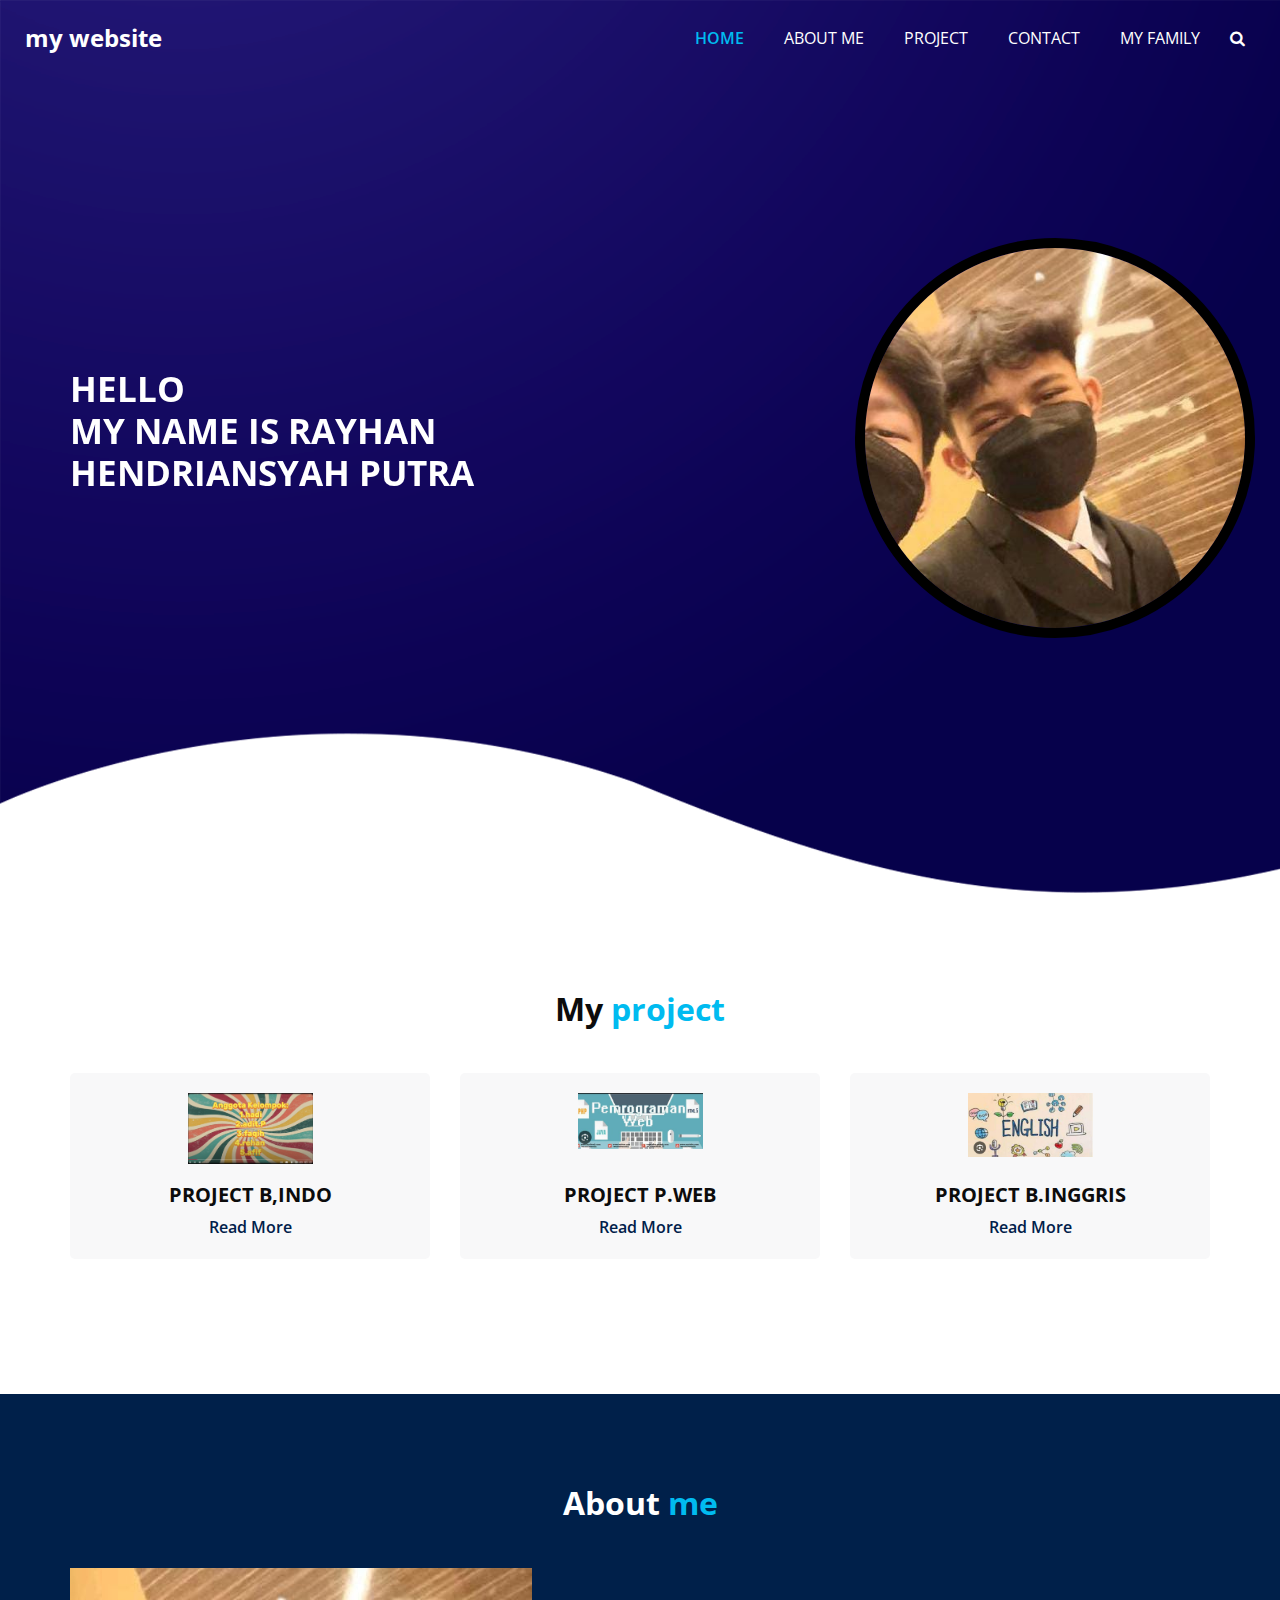
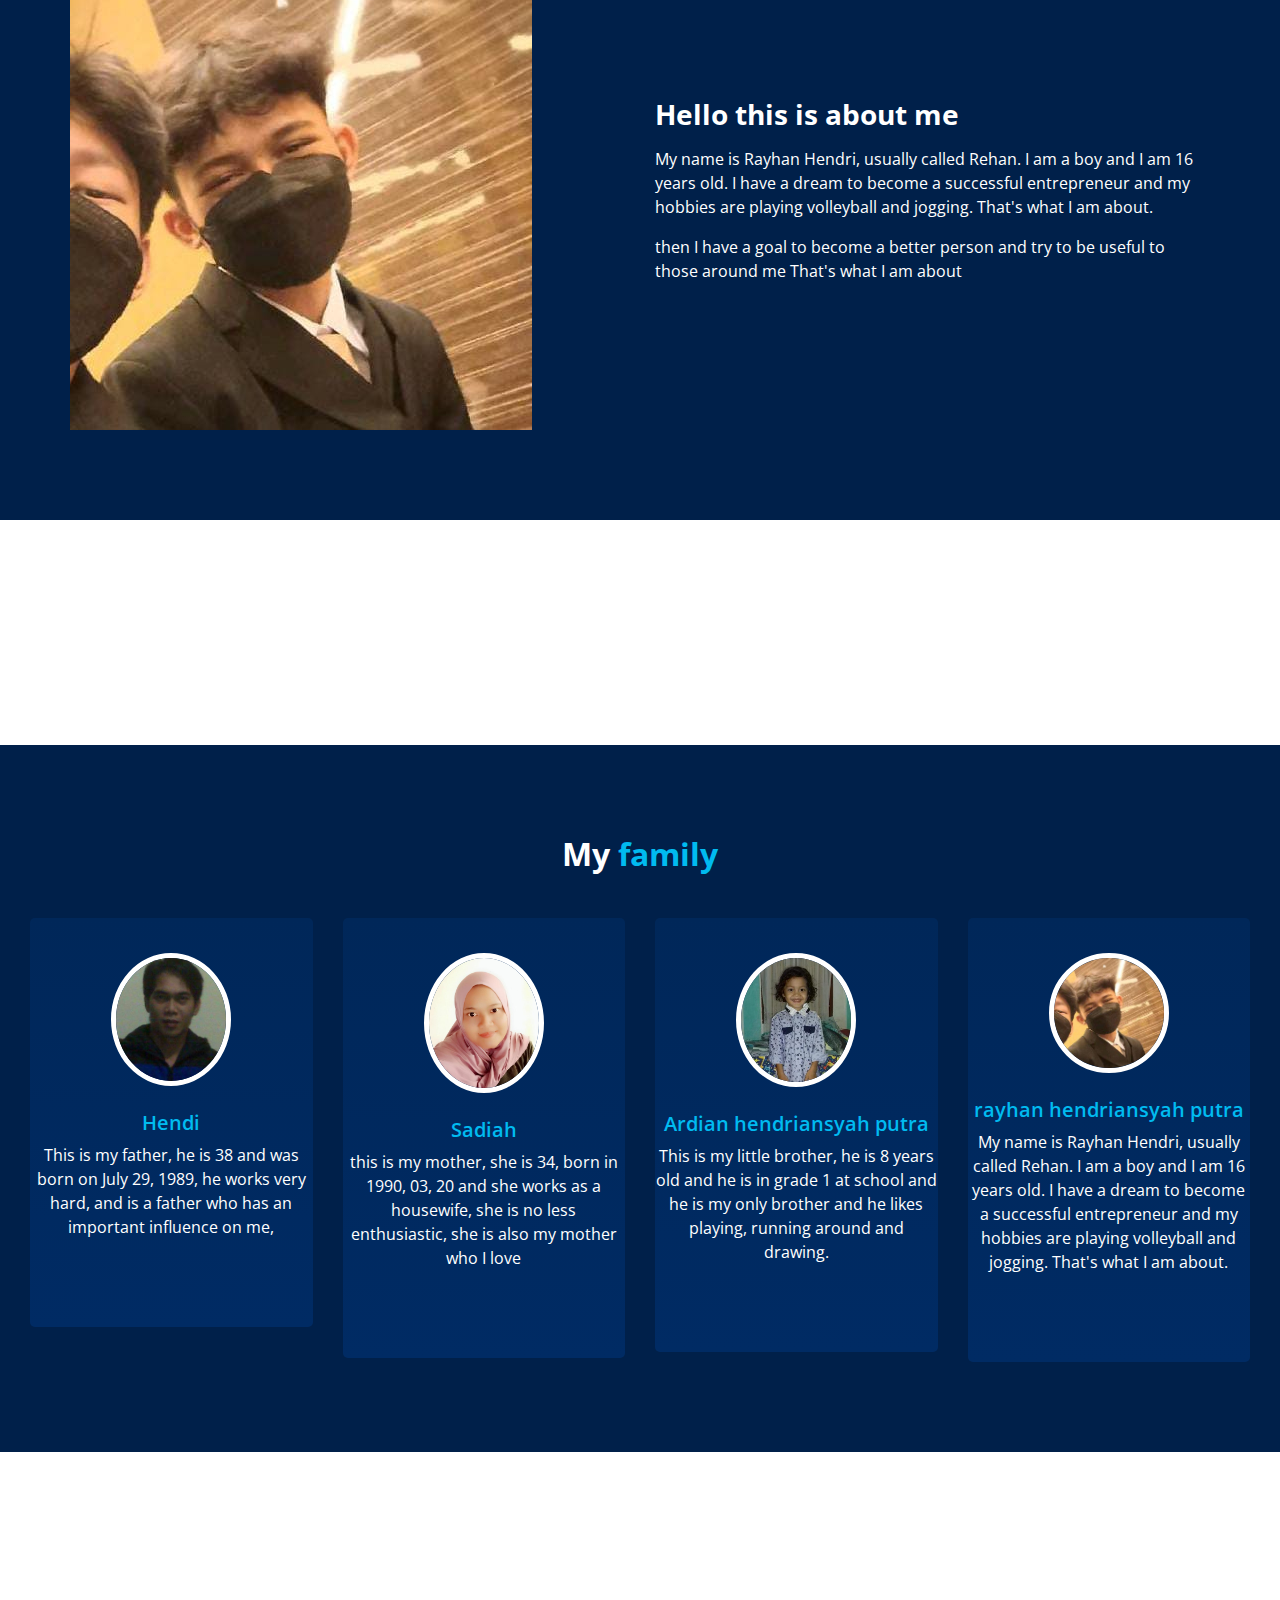
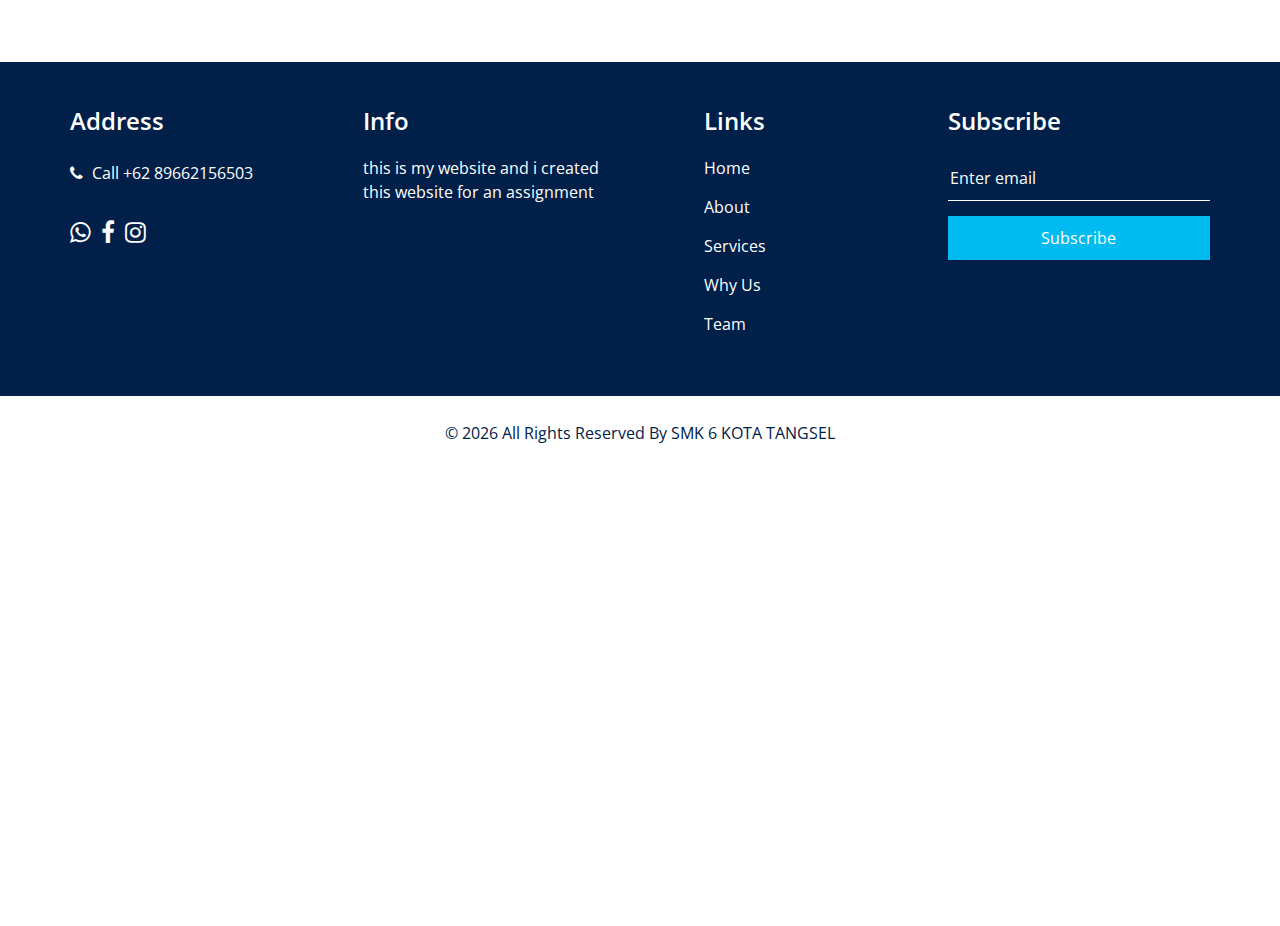
<file: index.html>
<!DOCTYPE html>
<html>

<head>
  <!-- Basic -->
  <meta charset="utf-8" />
  <meta http-equiv="X-UA-Compatible" content="IE=edge" />
  <!-- Mobile Metas -->
  <meta name="viewport" content="width=device-width, initial-scale=1, shrink-to-fit=no" />
  <!-- Site Metas -->
  <meta name="keywords" content="" />
  <meta name="description" content="" />
  <meta name="author" content="" />
  <link rel="shortcut icon" href="images/favicon.png" type="">

  <title> my website </title>

  <!-- bootstrap core css -->
  <link rel="stylesheet" type="text/css" href="css/bootstrap.css" />

  <!-- fonts style -->
  <link href="https://fonts.googleapis.com/css2?family=Roboto:wght@400;500;700;900&display=swap" rel="stylesheet">

  <!--owl slider stylesheet -->
  <link rel="stylesheet" type="text/css" href="https://cdnjs.cloudflare.com/ajax/libs/OwlCarousel2/2.3.4/assets/owl.carousel.min.css" />

  <!-- font awesome style -->
  <link href="css/font-awesome.min.css" rel="stylesheet" />

  <!-- Custom styles for this template -->
  <link href="css/style.css" rel="stylesheet" />
  <!-- responsive style -->
  <link href="css/responsive.css" rel="stylesheet" />

</head>

<body>

  <div class="hero_area">

    <div class="hero_bg_box">
      <div class="bg_img_box">
        <img src="images/hero-bg.png" alt="">
      </div>
    </div>

    <!-- header section strats -->
    <header class="header_section">
      <div class="container-fluid">
        <nav class="navbar navbar-expand-lg custom_nav-container ">
          <a class="navbar-brand" href="index.html">
            <span>
              my website
            </span>
          </a>

          <button class="navbar-toggler" type="button" data-toggle="collapse" data-target="#navbarSupportedContent" aria-controls="navbarSupportedContent" aria-expanded="false" aria-label="Toggle navigation">
            <span class=""> </span>
          </button>

          <div class="collapse navbar-collapse" id="navbarSupportedContent">
            <ul class="navbar-nav  ">
              <li class="nav-item active">
                <a class="nav-link" href="index.html">Home <span class="sr-only">(current)</span></a>
              </li>
              <li class="nav-item">
                <a class="nav-link" href="about.html"> About me</a>
              </li>
              <li class="nav-item">
                <a class="nav-link" href="service.html">project</a>
              </li>
              <li class="nav-item">
                <a class="nav-link" href="contact.html">contact</a>
              </li>
              <li class="nav-item">
                <a class="nav-link" href="team.html">my family</a>
              </li>
              <form class="form-inline">
                <button class="btn  my-2 my-sm-0 nav_search-btn" type="submit">
                  <i class="fa fa-search" aria-hidden="true"></i>
                </button>
              </form>
            </ul>
          </div>
        </nav>
      </div>
    </header>
    <!-- end header section -->
    <!-- slider section -->
    <section class="slider_section ">
      <div id="customCarousel1" class="carousel slide" data-ride="carousel">
        <div class="carousel-inner">
          <div class="carousel-item active">
            <div class="container ">
              <div class="row">
                <div class="col-md-6 ">
                  <div class="detail-box">
                    <h1 style="font-size: 35px;">
                      Hello <br>
                       My name is Rayhan hendriansyah putra
                    </h1>
                    
                    
                  </div>
                </div>
                <div class="col-md-6">
                  <div class="img-box">
                    <img src="images/u.jpeg" alt="" style="border-radius: 50%; margin-left: 200px; width: 400px; height: 400px; border: 10px solid black;">
                  </div>
                </div>
              </div>
            </div>
          </div>
          <div class="carousel-item ">
            <div class="container ">
              <div class="row">
                <div class="col-md-6 ">
                  <div class="detail-box">
                    <h1 style="font-size: 35px;">
                      Hello <br>
                       My name is Rayhan hendriansyah putra
                    </h1>

                    
                    <div class="btn-box">
                    </div>
                  </div>
                </div>
                <div class="col-md-6">
                  <div class="img-box">
                    <img src="images/u.jpeg" alt=""style="border-radius: 50%; margin-left: 200px; width: 400px; height: 400px; border: 10px solid black;">
                  </div>
                  </div>
                </div>
              </div>
            </div>
          </div>
          <div class="carousel-item">
            <div class="container ">
              <div class="row">
                <div class="col-md-6 ">
                  <div class="detail-box">
                    </div>
                  </div>
                </div>
                <div class="col-md-6">
                  <div class="img-box">
                  </div>
                </div>
              </div>
            </div>
          </div>
        </div>
       
      </div>

    </section>
    <!-- end slider section -->
  </div>


  <!-- service section -->

  <section class="service_section layout_padding">
    <div class="service_container">
      <div class="container ">
        <div class="heading_container heading_center">
          <h2>
          My <span>project</span>
          </h2>
        </div>
        <div class="row">
          <div class="col-md-4 ">
            <div class="box ">
              <div class="img-box">
                <img src="images/wwww.png" alt="">
              </div>
              <div class="detail-box">
                <h5>
                  project b,indo
                </h5>
                <a href="https://youtu.be/PZ2k4DSh-7A?si=Y4EhGZt5TTbdbH_1">
                  Read More
                </a>
              </div>
            </div>
          </div>
          <div class="col-md-4 ">
            <div class="box ">
              <div class="img-box">
                <img src="images/WhatsApp Image 2024-10-16 at 19.38.33.jpeg" alt="">
              </div>
              <div class="detail-box">
                <h5>
                  Project p.web
                </h5>
                <a href="https://ryhnhndrysyhptr.github.io/LKPD-3/">
                  Read More
                </a>
              </div>
            </div>
          </div>
          <div class="col-md-4 ">
            <div class="box ">
              <div class="img-box">
                <img src="images/bbb.jpeg" alt="">
              </div>
              <div class="detail-box">
                <h5>
                  project b.inggris
                </h5>
              </h5>
              <a href="https://youtu.be/zDwRHKdYMxk?si=C9bCkyoXVlnhTMT7">
                Read More
              </a>
              </div>
            </div>
          </div>
        </div>
        <div class="btn-box">
        </div>
      </div>
    </div>
  </section>

  <!-- end service section -->


  <!-- about section -->

  <section class="about_section layout_padding">
    <div class="container  ">
      <div class="heading_container heading_center">
        <h2>
          About <span>me</span>
        </h2>
        
      </div>
      <div class="row">
        <div class="col-md-6 ">
          <div class="img-box">
            <img src="images/u.jpeg" alt="">
          </div>
        </div>
        <div class="col-md-6">
          <div class="detail-box">
            <h3>
              Hello this is about me
            </h3>
            <p>
              My name is Rayhan Hendri, usually called Rehan. I am a boy and I am 16 years old. I have a dream to become a successful entrepreneur and my hobbies are playing volleyball and jogging. That's what I am about.
            </p>
            <p>
              then I have a goal to become a better person and try to be useful to those around me That's what I am about
            </p>
          </div>
        </div>
      </div>
    </div>
  </section>

  <!-- end about section -->

  <!-- why section -->

  <section class="why_section layout_padding">
    <div class="container">
      <div class="heading_container heading_center">
        
            
            
          
          </div>
        </div>
      </div>
      <div class="btn-box">
       
      </div>
    </div>
  </section>

  <!-- end why section -->

  <!-- team section -->
  <section class="team_section layout_padding">
    <div class="container-fluid">
      <div class="heading_container heading_center">
        <h2 class="">
         My <span> family</span>
        </h2>
      </div>

      <div class="team_container">
        <div class="row">
          <div class="col-lg-3 col-sm-6">
            <div class="box ">
              <div class="img-box">
                <img src="images/o.jpeg" class="img1" alt="">
              </div>
              <div class="detail-box">
                <h5>
                  Hendi
                </h5>
                <p>
                  This is my father, he is 38 and was born on July 29, 1989, he works very hard, and is a father who has an important influence on me,
                </p>
              </div>
              <div class="social_box">
                <a href="#">
                  <i class="fa fa-" aria-hidden="true"></i>
                </a>
                <a href="#">
                  <i class="fa fa-" aria-hidden="true"></i>
                </a>
                <a href="#">
                  <i class="fa fa-" aria-hidden="true"></i>
                </a>
              </div>
            </div>
          </div>
          <div class="col-lg-3 col-sm-6">
            <div class="box ">
              <div class="img-box">
                <img src="images/l.jpeg" class="img1" alt="">
              </div>
              <div class="detail-box">
                <h5>
                  Sadiah
                </h5>
                <p>
                  this is my mother, she is 34, born in 1990, 03, 20 and she works as a housewife, she is no less enthusiastic, she is also my mother who I love
                </p>
              </div>
              <div class="social_box">
                <a href="#">
                  <i class="fa fa-" aria-hidden="true"></i>
                </a>
                <a href="#">
                  <i class="fa fa-" aria-hidden="true"></i>
                </a>
                <a href="#">
                  <i class="fa fa-" aria-hidden="true"></i>
                </a>
              </div>
            </div>
          </div>
          <div class="col-lg-3 col-sm-6">
            <div class="box ">
              <div class="img-box">
                <img src="images/w.jpeg" class="img1" alt="">
              </div>
              <div class="detail-box">
                <h5>
                 Ardian hendriansyah putra
                </h5>
                <p>
                  This is my little brother, he is 8 years old and he is in grade 1 at school and he is my only brother and he likes playing, running around and drawing.
                </p>
              </div>
              <div class="social_box">
                <a href="#">
                  <i class="fa fa-" aria-hidden="true"></i>
                </a>
                <a href="#">
                  <i class="fa fa-" aria-hidden="true"></i>
                </a>
                <a href="#">
                  <i class="fa fa-"aria-hidden="true"></i>
                </a>
              </div>
            </div>
          </div>
          <div class="col-lg-3 col-sm-6">
            <div class="box ">
              <div class="img-box">
                <img src="images/u.jpeg" class="img1" alt="">
              </div>
              <div class="detail-box">
                <h5>
                 rayhan hendriansyah putra
                </h5>
                <p>  My name is Rayhan Hendri, usually called Rehan. I am a boy and I am 16 years old. I have a dream to become a successful entrepreneur and my hobbies are playing volleyball and jogging. That's what I am about.
                </p>
              </div>
              <div class="social_box">
                <a href="#">
                  <i class="fa fa-" aria-hidden="true"></i>
                </a>
                <a href="#">
                  <i class="fa fa-" aria-hidden="true"></i>
                </a>
                <a href="#">
                  <i class="fa fa-" aria-hidden="true"></i>
                </a>
              </div>
            </div>
          </div>
        </div>
      </div>
    </div>
  </section>
  <!-- end team section -->


  <!-- client section -->

  <section class="client_section layout_padding">
    <div class="container">
      <div class="heading_container heading_center psudo_white_primary mb_45">
        
     
            </div>
          </div>
        </div>
      </div>
    </div>
  </section>

  <!-- end client section -->


  <!-- info section -->

  <section class="info_section layout_padding2">
    <div class="container">
      <div class="row">
        <div class="col-md-6 col-lg-3 info_col">
          <div class="info_contact">
            <h4>
              Address
            </h4>
            <div class="contact_link_box">
              </a>
              <a href="">
                <i class="fa fa-phone" aria-hidden="true"></i>
                <span>
                  Call +62 89662156503
                </span>
              </a>
              <a href="">
              </a>
            </div>
          </div>
          <div class="info_social">
            <a href="https://wa.me//089662156503">
              <i class="fa fa-whatsapp" aria-hidden="true"></i>
            </a>
            <a href="https://www.facebook.com/share/GMUWt3SjYByLHTSc/?mibextid=qi2Omg">
              <i class="fa fa-facebook" aria-hidden="true"></i>
            </a>
            <a href="https://www.instagram.com/ryhnhndrnsyh">
              <i class="fa fa-instagram" aria-hidden="true"></i>
            </a>
          </div>
        </div>
        <div class="col-md-6 col-lg-3 info_col">
          <div class="info_detail">
            <h4>
              Info
            </h4>
            <p>
              this is my website and i created this website for an assignment
            </p>
          </div>
        </div>
        <div class="col-md-6 col-lg-2 mx-auto info_col">
          <div class="info_link_box">
            <h4>
              Links
            </h4>
            <div class="info_links">
              <a class="active" href="index.html">
                Home
              </a>
              <a class="" href="about.html">
                About
              </a>
              <a class="" href="service.html">
                Services
              </a>
              <a class="" href="why.html">
                Why Us
              </a>
              <a class="" href="team.html">
                Team
              </a>
            </div>
          </div>
        </div>
        <div class="col-md-6 col-lg-3 info_col ">
          <h4>
            Subscribe
          </h4>
          <form action="#">
            <input type="text" placeholder="Enter email" />
            <button type="submit">
              Subscribe
            </button>
          </form>
        </div>
      </div>
    </div>
  </section>

  <!-- end info section -->

  <!-- footer section -->
  <section class="footer_section">
    <div class="container">
      <p>
        &copy; <span id="displayYear"></span> All Rights Reserved By
        <a href="https://html.design/">SMK 6 KOTA TANGSEL</a>
      </p>
    </div>
  </section>
  <!-- footer section -->

  <!-- jQery -->
  <script type="text/javascript" src="js/jquery-3.4.1.min.js"></script>
  <!-- popper js -->
  <script src="https://cdn.jsdelivr.net/npm/popper.js@1.16.0/dist/umd/popper.min.js" integrity="sha384-Q6E9RHvbIyZFJoft+2mJbHaEWldlvI9IOYy5n3zV9zzTtmI3UksdQRVvoxMfooAo" crossorigin="anonymous">
  </script>
  <!-- bootstrap js -->
  <script type="text/javascript" src="js/bootstrap.js"></script>
  <!-- owl slider -->
  <script type="text/javascript" src="https://cdnjs.cloudflare.com/ajax/libs/OwlCarousel2/2.3.4/owl.carousel.min.js">
  </script>
  <!-- custom js -->
  <script type="text/javascript" src="js/custom.js"></script>
  <!-- Google Map -->
  <center><iframe src="https://www.google.com/maps/embed?pb=!1m18!1m12!1m3!1d350.56835876982416!2d106.67340116635745!3d-6.233617914902949!2m3!1f0!2f0!3f0!3m2!1i1024!2i768!4f13.1!3m3!1m2!1s0x2e69fbcd7417b3b5%3A0x91c51abcdc136c99!2sGg.%20Risan%20Keneng!5e0!3m2!1sen!2sid!4v1728893252779!5m2!1sen!2sid" width="600" height="450" style="border:0;" allowfullscreen="" loading="lazy" referrerpolicy="no-referrer-when-downgrade"></iframe></center>
  <!-- End Google Map -->

</body>

</html>
</file>
<file: css/style.css>
@import url("https://fonts.googleapis.com/css2?family=Lato:wght@400;700&family=Open+Sans:wght@300;400;600;700&display=swap");
body {
  font-family: "Open Sans", sans-serif;
  color: #0c0c0c;
  background-color: #ffffff;
  overflow-x: hidden;
}

.layout_padding {
  padding: 90px 0;
}

.layout_padding2 {
  padding: 75px 0;
}

.layout_padding2-top {
  padding-top: 75px;
}

.layout_padding2-bottom {
  padding-bottom: 75px;
}

.layout_padding-top {
  padding-top: 90px;
}

.layout_padding-bottom {
  padding-bottom: 90px;
}

.heading_container {
  display: -webkit-box;
  display: -ms-flexbox;
  display: flex;
  -webkit-box-orient: vertical;
  -webkit-box-direction: normal;
      -ms-flex-direction: column;
          flex-direction: column;
  -webkit-box-align: start;
      -ms-flex-align: start;
          align-items: flex-start;
}

.heading_container h2 {
  position: relative;
  font-weight: bold;
  margin-bottom: 0;
}

.heading_container h2 span {
  color: #00bbf0;
}

.heading_container p {
  margin-top: 10px;
  margin-bottom: 0;
}

.heading_container.heading_center {
  -webkit-box-align: center;
      -ms-flex-align: center;
          align-items: center;
  text-align: center;
}

a,
a:hover,
a:focus {
  text-decoration: none;
}

a:hover,
a:focus {
  color: initial;
}

.btn,
.btn:focus {
  outline: none !important;
  -webkit-box-shadow: none;
          box-shadow: none;
}

/*header section*/
.hero_area {
  position: relative;
  min-height: 100vh;
  display: -webkit-box;
  display: -ms-flexbox;
  display: flex;
  -webkit-box-orient: vertical;
  -webkit-box-direction: normal;
      -ms-flex-direction: column;
          flex-direction: column;
}

.hero_area .hero_bg_box {
  position: absolute;
  top: 0;
  left: 0;
  width: 100%;
  height: 100%;
  display: -webkit-box;
  display: -ms-flexbox;
  display: flex;
  -webkit-box-pack: center;
      -ms-flex-pack: center;
          justify-content: center;
  -webkit-box-align: end;
      -ms-flex-align: end;
          align-items: flex-end;
  overflow: hidden;
  z-index: -1;
}

.hero_area .hero_bg_box .bg_img_box {
  min-width: 100%;
  min-height: 100%;
}

.hero_area .hero_bg_box img {
  min-width: 100%;
  min-height: 100%;
}

.sub_page .hero_area {
  min-height: auto;
  background: linear-gradient(130deg, #231a6f, #0f054c);
}

.sub_page .hero_area .hero_bg_box {
  display: none;
}

.header_section {
  padding: 15px 0;
}

.header_section .container-fluid {
  padding-right: 25px;
  padding-left: 25px;
}

.navbar-brand span {
  font-weight: bold;
  font-size: 24px;
  color: #ffffff;
}

.custom_nav-container {
  padding: 0;
}

.custom_nav-container .navbar-nav {
  margin-left: auto;
}

.custom_nav-container .navbar-nav .nav-item .nav-link {
  padding: 5px 20px;
  color: #ffffff;
  text-align: center;
  text-transform: uppercase;
  border-radius: 5px;
  -webkit-transition: all 0.3s;
  transition: all 0.3s;
}

.custom_nav-container .navbar-nav .nav-item:hover .nav-link, .custom_nav-container .navbar-nav .nav-item.active .nav-link {
  color: #00bbf0;
}

.custom_nav-container .navbar-nav .nav-item.active .nav-link {
  font-weight: 600;
}

.custom_nav-container .nav_search-btn {
  width: 35px;
  height: 35px;
  padding: 0;
  border: none;
  color: #ffffff;
}

.custom_nav-container .nav_search-btn:hover {
  color: #00bbf0;
}

.custom_nav-container .navbar-toggler {
  outline: none;
}

.custom_nav-container .navbar-toggler {
  padding: 0;
  width: 37px;
  height: 42px;
  -webkit-transition: all 0.3s;
  transition: all 0.3s;
}

.custom_nav-container .navbar-toggler span {
  display: block;
  width: 35px;
  height: 4px;
  background-color: #ffffff;
  margin: 7px 0;
  -webkit-transition: all 0.3s;
  transition: all 0.3s;
  position: relative;
  border-radius: 5px;
  transition: all 0.3s;
}

.custom_nav-container .navbar-toggler span::before, .custom_nav-container .navbar-toggler span::after {
  content: "";
  position: absolute;
  left: 0;
  height: 100%;
  width: 100%;
  background-color: #ffffff;
  top: -10px;
  border-radius: 5px;
  -webkit-transition: all 0.3s;
  transition: all 0.3s;
}

.custom_nav-container .navbar-toggler span::after {
  top: 10px;
}

.custom_nav-container .navbar-toggler[aria-expanded="true"] {
  -webkit-transform: rotate(360deg);
          transform: rotate(360deg);
}

.custom_nav-container .navbar-toggler[aria-expanded="true"] span {
  -webkit-transform: rotate(45deg);
          transform: rotate(45deg);
}

.custom_nav-container .navbar-toggler[aria-expanded="true"] span::before, .custom_nav-container .navbar-toggler[aria-expanded="true"] span::after {
  -webkit-transform: rotate(90deg);
          transform: rotate(90deg);
  top: 0;
}

/*end header section*/
/* slider section */
.slider_section {
  -webkit-box-flex: 1;
      -ms-flex: 1;
          flex: 1;
  display: -webkit-box;
  display: -ms-flexbox;
  display: flex;
  -webkit-box-align: center;
      -ms-flex-align: center;
          align-items: center;
  position: relative;
  padding: 45px 0 145px 0;
}

.slider_section .row {
  -webkit-box-align: center;
      -ms-flex-align: center;
          align-items: center;
}

.slider_section #customCarousel1 {
  width: 100%;
  position: unset;
}

.slider_section .detail-box {
  color: #00204a;
}

.slider_section .detail-box h1 {
  font-size: 3rem;
  font-weight: bold;
  text-transform: uppercase;
  margin-bottom: 15px;
  color: #ffffff;
}

.slider_section .detail-box p {
  color: #fefefe;
  font-size: 14px;
}

.slider_section .detail-box .btn-box {
  display: -webkit-box;
  display: -ms-flexbox;
  display: flex;
  margin: 0 -5px;
  margin-top: 25px;
}

.slider_section .detail-box .btn-box a {
  margin: 5px;
  text-align: center;
  width: 165px;
}

.slider_section .detail-box .btn-box .btn1 {
  display: inline-block;
  padding: 10px 15px;
  background-color: #00bbf0;
  color: #ffffff;
  border-radius: 0;
  -webkit-transition: all 0.3s;
  transition: all 0.3s;
  border: none;
}

.slider_section .detail-box .btn-box .btn1:hover {
  background-color: #007fa4;
}

.slider_section .detail-box .btn-box .btn2 {
  display: inline-block;
  padding: 10px 15px;
  background-color: #000000;
  color: #ffffff;
  border-radius: 0;
  -webkit-transition: all 0.3s;
  transition: all 0.3s;
  border: none;
}

.slider_section .detail-box .btn-box .btn2:hover {
  background-color: black;
}

.slider_section .img-box {
  margin: 45px 0;
}

.slider_section .img-box img {
  width: 100%;
  -webkit-animation: upDown 5s infinite;
          animation: upDown 5s infinite;
}

@-webkit-keyframes upDown {
  0% {
    -webkit-transform: translateY(-45px);
            transform: translateY(-45px);
  }
  50% {
    -webkit-transform: translateY(45px);
            transform: translateY(45px);
  }
  100% {
    -webkit-transform: translateY(-45px);
            transform: translateY(-45px);
  }
}

@keyframes upDown {
  0% {
    -webkit-transform: translateY(-45px);
            transform: translateY(-45px);
  }
  50% {
    -webkit-transform: translateY(45px);
            transform: translateY(45px);
  }
  100% {
    -webkit-transform: translateY(-45px);
            transform: translateY(-45px);
  }
}

.slider_section .carousel-indicators {
  position: unset;
  margin: 0;
  -webkit-box-pack: center;
      -ms-flex-pack: center;
          justify-content: center;
  -webkit-box-align: center;
      -ms-flex-align: center;
          align-items: center;
}

.slider_section .carousel-indicators li {
  background-color: #ffffff;
  width: 12px;
  height: 12px;
  border-radius: 100%;
  opacity: 1;
}

.slider_section .carousel-indicators li.active {
  width: 20px;
  height: 20px;
  background-color: #00bbf0;
}

.service_section {
  position: relative;
}

.service_section .box {
  display: -webkit-box;
  display: -ms-flexbox;
  display: flex;
  -webkit-box-orient: vertical;
  -webkit-box-direction: normal;
      -ms-flex-direction: column;
          flex-direction: column;
  -webkit-box-align: center;
      -ms-flex-align: center;
          align-items: center;
  text-align: center;
  margin-top: 45px;
  background-color: #f8f8f9;
  padding: 20px;
  border-radius: 5px;
}

.service_section .box .img-box {
  display: -webkit-box;
  display: -ms-flexbox;
  display: flex;
  -webkit-box-pack: center;
      -ms-flex-pack: center;
          justify-content: center;
  -webkit-box-align: start;
      -ms-flex-align: start;
          align-items: flex-start;
  width: 125px;
  min-width: 75px;
  height: 75px;
  margin-bottom: 15px;
}

.service_section .box .img-box img {
  max-width: 100%;
  max-height: 100%;
  -webkit-transition: all 0.3s;
  transition: all 0.3s;
}

.service_section .box .detail-box h5 {
  font-weight: bold;
  text-transform: uppercase;
}

.service_section .box .detail-box a {
  color: #00204a;
  font-weight: 600;
}

.service_section .box .detail-box a:hover {
  color: #00bbf0;
}

.service_section .btn-box {
  display: -webkit-box;
  display: -ms-flexbox;
  display: flex;
  -webkit-box-pack: center;
      -ms-flex-pack: center;
          justify-content: center;
  margin-top: 45px;
}

.service_section .btn-box a {
  display: inline-block;
  padding: 10px 45px;
  background-color: #00bbf0;
  color: #ffffff;
  border-radius: 0;
  -webkit-transition: all 0.3s;
  transition: all 0.3s;
  border: none;
}

.service_section .btn-box a:hover {
  background-color: #007fa4;
}

.about_section {
  background-color: #00204a;
  color: #ffffff;
}

.about_section .heading_container {
  margin-bottom: 45px;
}

.about_section .row {
  -webkit-box-align: center;
      -ms-flex-align: center;
          align-items: center;
}

.about_section .img-box img {
  max-width: 100%;
}

.about_section .detail-box h3 {
  font-weight: bold;
}

.about_section .detail-box p {
  margin-top: 15px;
}

.about_section .detail-box a {
  display: inline-block;
  padding: 10px 45px;
  background-color: #00bbf0;
  color: #ffffff;
  border-radius: 0px;
  -webkit-transition: all 0.3s;
  transition: all 0.3s;
  border: none;
  margin-top: 15px;
}

.about_section .detail-box a:hover {
  background-color: #007fa4;
}

.why_section .box {
  margin-top: 45px;
  display: -webkit-box;
  display: -ms-flexbox;
  display: flex;
  -webkit-box-orient: vertical;
  -webkit-box-direction: normal;
      -ms-flex-direction: column;
          flex-direction: column;
  -webkit-box-align: center;
      -ms-flex-align: center;
          align-items: center;
  text-align: center;
}

.why_section .box .img-box {
  margin-bottom: 20px;
  width: 120px;
  height: 120px;
  min-width: 120px;
  min-height: 120px;
  border-radius: 100%;
  border: 5px solid #00204a;
  display: -webkit-box;
  display: -ms-flexbox;
  display: flex;
  -webkit-box-pack: center;
      -ms-flex-pack: center;
          justify-content: center;
  -webkit-box-align: center;
      -ms-flex-align: center;
          align-items: center;
}

.why_section .box .img-box img {
  width: 55px;
  height: auto;
  fill: #00204a;
}

.why_section .box h5 {
  font-weight: bold;
  margin-bottom: 10px;
}

.why_section .box p {
  margin-bottom: 0;
}

.why_section .btn-box {
  display: -webkit-box;
  display: -ms-flexbox;
  display: flex;
  -webkit-box-pack: center;
      -ms-flex-pack: center;
          justify-content: center;
  margin-top: 45px;
}

.why_section .btn-box a {
  display: inline-block;
  padding: 10px 45px;
  background-color: #00bbf0;
  color: #ffffff;
  border-radius: 0;
  -webkit-transition: all 0.3s;
  transition: all 0.3s;
  border: none;
}

.why_section .btn-box a:hover {
  background-color: #007fa4;
}

/*team section */
.team_section {
  text-align: center;
  background-color: #00204a;
  color: #ffffff;
}

.team_section .heading_container {
  -webkit-box-pack: center;
      -ms-flex-pack: center;
          justify-content: center;
}

.team_section .team_container {
  padding: 0 15px;
}

.team_section .team_container .box {
  padding: 35px 0 0 0;
  border-radius: 5px;
  overflow: hidden;
  -webkit-transition: all .1s;
  transition: all .1s;
  margin-top: 45px;
  background: -webkit-gradient(linear, left top, left bottom, from(#002759), to(#002b64));
  background: linear-gradient(to bottom, #002759, #002b64);
}

.team_section .team_container .box .img-box {
  display: -webkit-box;
  display: -ms-flexbox;
  display: flex;
  -webkit-box-pack: center;
      -ms-flex-pack: center;
          justify-content: center;
  -webkit-box-align: center;
      -ms-flex-align: center;
          align-items: center;
}

.team_section .team_container .box .img-box img {
  width: 120px;
  border-radius: 100%;
  border: 5px solid #ffffff;
}

.team_section .team_container .box .detail-box {
  margin: 25px 0;
}

.team_section .team_container .box .detail-box h5 {
  color: #00bbf0;
  font-weight: 600;
  position: relative;
}

.team_section .team_container .box .social_box {
  padding: 10px 45px 20px 45px;
  display: -webkit-box;
  display: -ms-flexbox;
  display: flex;
  -webkit-box-pack: justify;
      -ms-flex-pack: justify;
          justify-content: space-between;
}

.team_section .team_container .box .social_box a {
  color: #ffffff;
  font-size: 22px;
}

.team_section .team_container .box .social_box a:hover {
  color: #00bbf0;
}

/*team section end*/
/* client section start */
.client_section .heading_container {
  margin-bottom: 30px;
}

.client_section .box {
  display: -webkit-box;
  display: -ms-flexbox;
  display: flex;
  -webkit-box-orient: vertical;
  -webkit-box-direction: normal;
      -ms-flex-direction: column;
          flex-direction: column;
  margin: 15px;
}

.client_section .box .img-box {
  position: relative;
  display: -webkit-box;
  display: -ms-flexbox;
  display: flex;
  -webkit-box-pack: center;
      -ms-flex-pack: center;
          justify-content: center;
  -webkit-box-align: center;
      -ms-flex-align: center;
          align-items: center;
  width: 100px;
  margin-bottom: -50px;
  margin-left: 25px;
  position: relative;
}

.client_section .box .img-box img {
  border-radius: 100%;
}

.client_section .box .client_id {
  display: -webkit-box;
  display: -ms-flexbox;
  display: flex;
  -webkit-box-pack: justify;
      -ms-flex-pack: justify;
          justify-content: space-between;
}

.client_section .box .client_id .client_info h6 {
  font-weight: 600;
  margin-bottom: 5px;
}

.client_section .box .client_id .client_info p {
  margin-bottom: 0;
  font-size: 15px;
  font-size: 14px;
  margin-bottom: 10px;
}

.client_section .box .detail-box {
  background-color: #ffffff;
  -webkit-box-shadow: 0 0 15px 0 rgba(0, 0, 0, 0.15);
          box-shadow: 0 0 15px 0 rgba(0, 0, 0, 0.15);
  padding: 75px 25px 25px 25px;
}

.client_section .box .detail-box i {
  color: #00204a;
  margin-bottom: 10px;
}

.client_section .owl-carousel .owl-nav {
  display: -webkit-box;
  display: -ms-flexbox;
  display: flex;
  -webkit-box-pack: center;
      -ms-flex-pack: center;
          justify-content: center;
  margin-top: 45px;
}

.client_section .owl-carousel .owl-nav .owl-prev,
.client_section .owl-carousel .owl-nav .owl-next {
  width: 55px;
  height: 55px;
  background-color: #ffffff;
  color: #000000;
  outline: none;
  bottom: 0px;
  font-size: 24px;
  -webkit-box-shadow: 0 0 5px 0 rgba(0, 0, 0, 0.25);
          box-shadow: 0 0 5px 0 rgba(0, 0, 0, 0.25);
}

.client_section .owl-carousel .owl-nav .owl-prev:hover,
.client_section .owl-carousel .owl-nav .owl-next:hover {
  color: #00204a;
}

/* client section end */
.info_section {
  background-color: #00204a;
  color: #ffffff;
  padding: 45px 0 15px 0;
}

.info_section h4 {
  font-weight: 600;
  margin-bottom: 20px;
}

.info_section .info_col {
  margin-bottom: 30px;
}

.info_section .info_contact .contact_link_box {
  display: -webkit-box;
  display: -ms-flexbox;
  display: flex;
  -webkit-box-orient: vertical;
  -webkit-box-direction: normal;
      -ms-flex-direction: column;
          flex-direction: column;
}

.info_section .info_contact .contact_link_box a {
  margin: 5px 0;
  color: #ffffff;
}

.info_section .info_contact .contact_link_box a i {
  margin-right: 5px;
}

.info_section .info_contact .contact_link_box a:hover {
  color: #00bbf0;
}

.info_section .info_social {
  display: -webkit-box;
  display: -ms-flexbox;
  display: flex;
  margin-top: 20px;
  margin-bottom: 10px;
}

.info_section .info_social a {
  display: -webkit-box;
  display: -ms-flexbox;
  display: flex;
  -webkit-box-pack: center;
      -ms-flex-pack: center;
          justify-content: center;
  -webkit-box-align: center;
      -ms-flex-align: center;
          align-items: center;
  color: #ffffff;
  border-radius: 100%;
  margin-right: 10px;
  font-size: 24px;
}

.info_section .info_social a:hover {
  color: #00bbf0;
}

.info_section .info_links {
  display: -webkit-box;
  display: -ms-flexbox;
  display: flex;
  -webkit-box-orient: vertical;
  -webkit-box-direction: normal;
      -ms-flex-direction: column;
          flex-direction: column;
  -ms-flex-wrap: wrap;
      flex-wrap: wrap;
}

.info_section .info_links a {
  display: -webkit-box;
  display: -ms-flexbox;
  display: flex;
  -webkit-box-align: center;
      -ms-flex-align: center;
          align-items: center;
  margin-bottom: 15px;
  color: #ffffff;
}

.info_section .info_links a:hover {
  color: #00bbf0;
}

.info_section form input {
  border: none;
  border-bottom: 1px solid #ffffff;
  background-color: transparent;
  width: 100%;
  height: 45px;
  color: #ffffff;
  outline: none;
}

.info_section form input::-webkit-input-placeholder {
  color: #ffffff;
}

.info_section form input:-ms-input-placeholder {
  color: #ffffff;
}

.info_section form input::-ms-input-placeholder {
  color: #ffffff;
}

.info_section form input::placeholder {
  color: #ffffff;
}

.info_section form button {
  width: 100%;
  text-align: center;
  display: inline-block;
  padding: 10px 55px;
  background-color: #00bbf0;
  color: #ffffff;
  border-radius: 0;
  -webkit-transition: all 0.3s;
  transition: all 0.3s;
  border: none;
  margin-top: 15px;
}

.info_section form button:hover {
  background-color: #007fa4;
}

/* footer section*/
.footer_section {
  position: relative;
  background-color: #ffffff;
  text-align: center;
}

.footer_section p {
  color: #00204a;
  padding: 25px 0;
  margin: 0;
}

.footer_section p a {
  color: inherit;
}
/*# sourceMappingURL=style.css.map */
</file>
<file: css/responsive.css>
@media (max-width: 1300px) {}

@media (max-width: 1120px) {}

@media (max-width: 992px) {
  .hero_area {
    min-height: auto;
  }
  .hero_area {
    background: linear-gradient(130deg, #e8e6fa, #51df0f);
  }

  .hero_area .hero_bg_box {
    display: none;
  }

  .slider_section {
    padding: 45px 0 75px 0;
  }

  .custom_nav-container .navbar-nav {
    padding-top: 15px;
    align-items: center;
  }


  .custom_nav-container .navbar-nav .nav-item .nav-link {
    padding: 5px 25px;
    margin: 5px 0;
  }


}

@media (max-width: 768px) {
  .about_section .img-box {
    margin-bottom: 45px;
  }

}

@media (max-width: 576px) {
  .header_section .header_top .contact_nav a span {
    display: none;
  }


  .client_section .client_container {
    width: 100%;
  }

  .client_section .box {
    margin: 0;
  }

  .owl-nav {
    display: flex;
    justify-content: center;
    margin-top: 45px;
  }

  .client_section .owl-carousel .owl-nav .owl-prev,
  .client_section .owl-carousel .owl-nav .owl-next {
    position: unset;
    margin: 0 2.5px;
  }
}

@media (max-width: 480px) {
  .slider_section .detail-box h1 {
    font-size: 2rem;
  }

  .track_section form {
    flex-direction: column;
    align-items: flex-start;
  }

  .track_section form input {
    width: 100%;
  }

  .track_section form button {
    padding: 10px 60px;
    margin-top: 10px;
  }
}

@media (max-width: 420px) {
  .service_section .box {
    flex-direction: column;
  }

  .service_section .box .img-box {
    justify-content: flex-start;
    margin-bottom: 15px;
  }
}

@media (max-width: 376px) {}

@media (min-width: 1200px) {
  .container {
    max-width: 1170px;
  }
}
</file>
